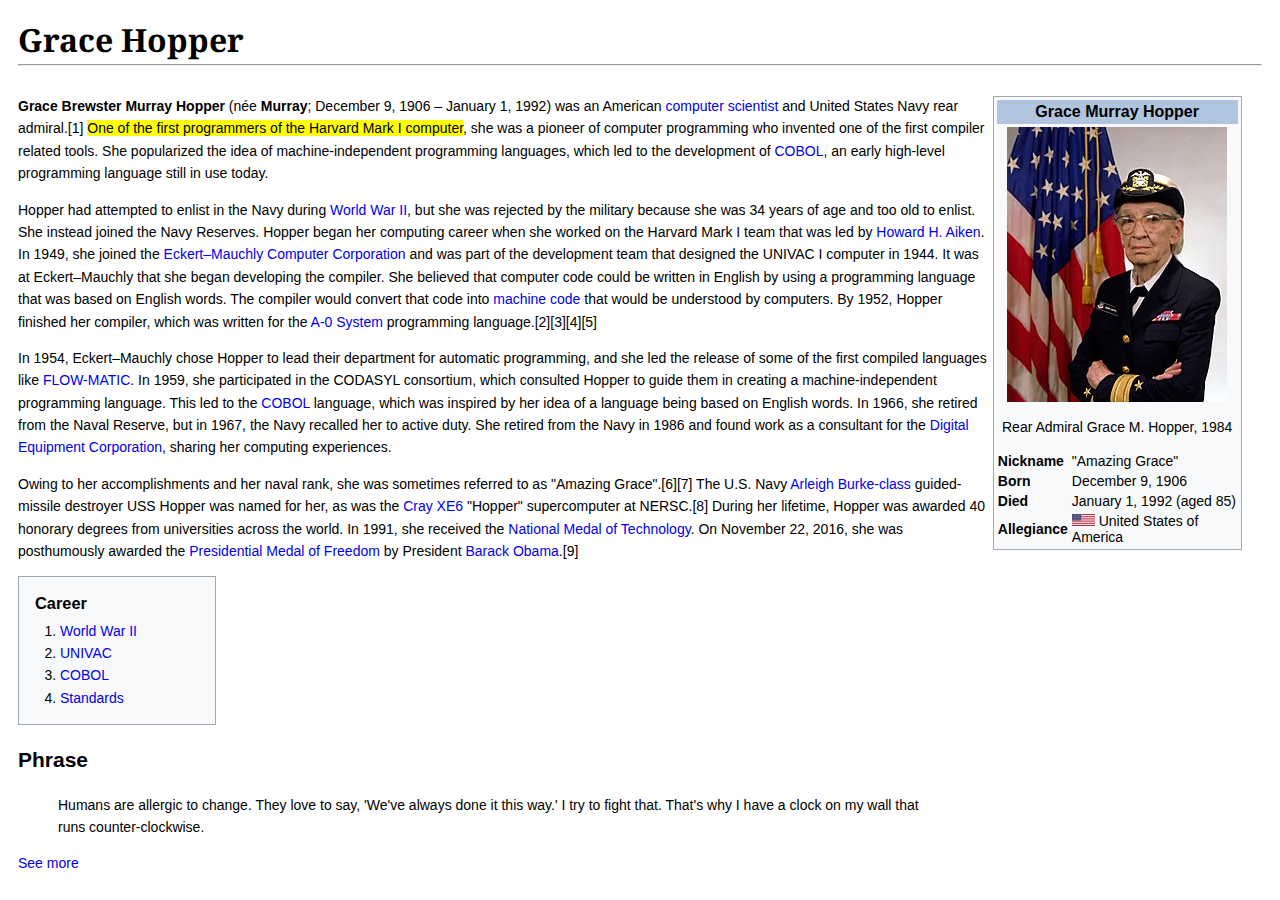
<file: index.html>
<!DOCTYPE html>
<html lang="en">
<head>
  <meta charset="UTF-8">
  <meta name="viewport" content="width=device-width, initial-scale=1.0">
  <meta http-equiv="X-UA-Compatible" content="ie=edge">
  <title>Grace Hopper</title>
  <link href="https://fonts.googleapis.com/css?family=Noto+Serif" rel="stylesheet">
  <link rel="stylesheet" href="css/main.css">
</head>
<body>
  <header>
    <!--Título-->
    <h1>Grace Hopper</h1>
    <!--Línea horizontal-->
    <hr>
  </header>
  <main class="biography">
    <!--Resumen-->
    <p><strong>Grace Brewster Murray Hopper</strong> (née <strong>Murray</strong>; December 9, 1906 – January 1, 1992) was an American <a href="https://en.wikipedia.org/wiki/Computer_scientist" target="_blank">computer scientist</a> and United States Navy rear admiral.[1] <mark>One of the first programmers of the Harvard Mark I computer</mark>, she was a pioneer of computer programming who invented one of the first compiler related tools. She popularized the idea of machine-independent programming languages, which led to the development of <a href="https://en.wikipedia.org/wiki/COBOL">COBOL</a>, an early high-level programming language still in use today.</p>
    <p>Hopper had attempted to enlist in the Navy during <a href="https://en.wikipedia.org/wiki/World_War_II">World War II</a>, but she was rejected by the military because she was 34 years of age and too old to enlist. She instead joined the Navy Reserves. Hopper began her computing career when she worked on the Harvard Mark I team that was led by <a href="https://en.wikipedia.org/wiki/Howard_H._Aiken">Howard H. Aiken</a>. In 1949, she joined the <a href="https://en.wikipedia.org/wiki/Eckert%E2%80%93Mauchly_Computer_Corporation">Eckert–Mauchly Computer Corporation</a> and was part of the development team that designed the UNIVAC I computer in 1944. It was at Eckert–Mauchly that she began developing the compiler. She believed that computer code could be written in English by using a programming language that was based on English words. The compiler would convert that code into <a href="https://en.wikipedia.org/wiki/Machine_code">machine code</a> that would be understood by computers. By 1952, Hopper finished her compiler, which was written for the <a href="https://en.wikipedia.org/wiki/A-0_System">A-0 System</a> programming language.[2][3][4][5]</p>
    <p>In 1954, Eckert–Mauchly chose Hopper to lead their department for automatic programming, and she led the release of some of the first compiled languages like <a href="https://en.wikipedia.org/wiki/FLOW-MATIC">FLOW-MATIC</a>. In 1959, she participated in the CODASYL consortium, which consulted Hopper to guide them in creating a machine-independent programming language. This led to the <a href="https://en.wikipedia.org/wiki/COBOL">COBOL</a> language, which was inspired by her idea of a language being based on English words. In 1966, she retired from the Naval Reserve, but in 1967, the Navy recalled her to active duty. She retired from the Navy in 1986 and found work as a consultant for the <a href="https://en.wikipedia.org/wiki/Digital_Equipment_Corporation">Digital Equipment Corporation</a>, sharing her computing experiences.</p>
    <p>Owing to her accomplishments and her naval rank, she was sometimes referred to as "Amazing Grace".[6][7] The U.S. Navy <a href="https://en.wikipedia.org/wiki/Arleigh_Burke-class_destroyer">Arleigh Burke-class</a> guided-missile destroyer USS Hopper was named for her, as was the <a href="https://en.wikipedia.org/wiki/Cray_XE6">Cray XE6</a> "Hopper" supercomputer at NERSC.[8] During her lifetime, Hopper was awarded 40 honorary degrees from universities across the world. In 1991, she received the <a href="https://en.wikipedia.org/wiki/National_Medal_of_Technology_and_Innovation">National Medal of Technology</a>. On November 22, 2016, she was posthumously awarded the <a href="https://en.wikipedia.org/wiki/Presidential_Medal_of_Freedom">Presidential Medal of Freedom</a> by President <a href="https://en.wikipedia.org/wiki/Barack_Obama">Barack Obama</a>.[9]</p>
    <!--Carrera-->
    <div class="container">
      <h3>Career</h3>
      <ol>
        <li><a href="https://en.wikipedia.org/wiki/Grace_Hopper#World_War_II" target="_blank">World War II</a></li>
        <li><a href="https://en.wikipedia.org/wiki/Grace_Hopper#UNIVAC">UNIVAC</a></li>
        <li><a href="https://en.wikipedia.org/wiki/Grace_Hopper#COBOL">COBOL</a></li>
        <li><a href="https://en.wikipedia.org/wiki/Grace_Hopper#Standards">Standards</a></li>
      </ol>
    </div>
    <!--Frase-->
    <h2>Phrase</h2>
    <blockquote cite="http://www.azquotes.com/quote/553883">
      Humans are allergic to change. They love to say, 'We've always done it this way.' I try to fight that. That's why I have a clock on my wall that runs counter-clockwise.
    </blockquote>
    <!-- redireccionando-->
    <a href="information.html" target="_blank">See more</a>
  </main>
  <!--Tabla-->
  <aside class="sumary">
    <table class="sumary-table">
      <thead>
        <tr>
          <th colspan="2">Grace Murray Hopper</th>
        </tr>
      </thead>
      <tbody>
        <tr>
          <td colspan="2">
            <img src="assets/images/Grace.jpg" alt="Grace Hopper">
            <p>Rear Admiral Grace M. Hopper, 1984</p>
          </td>
        </tr>
        <tr>
          <th>Nickname</th>
          <td>"Amazing Grace"</td>
        </tr>
        <tr>
          <th>Born</th>
          <td>December 9, 1906</td>
        </tr>
        <tr>
          <th>Died</th>
          <td>January 1, 1992 (aged 85)</td>
        </tr>
        <tr>
          <th>Allegiance</th>
          <td><img src="assets/images/bandera.png" alt="EEUU"> United States of America</td>
        </tr>
      </tbody>
    </table>
  </aside>

</body>
</html>
</file>
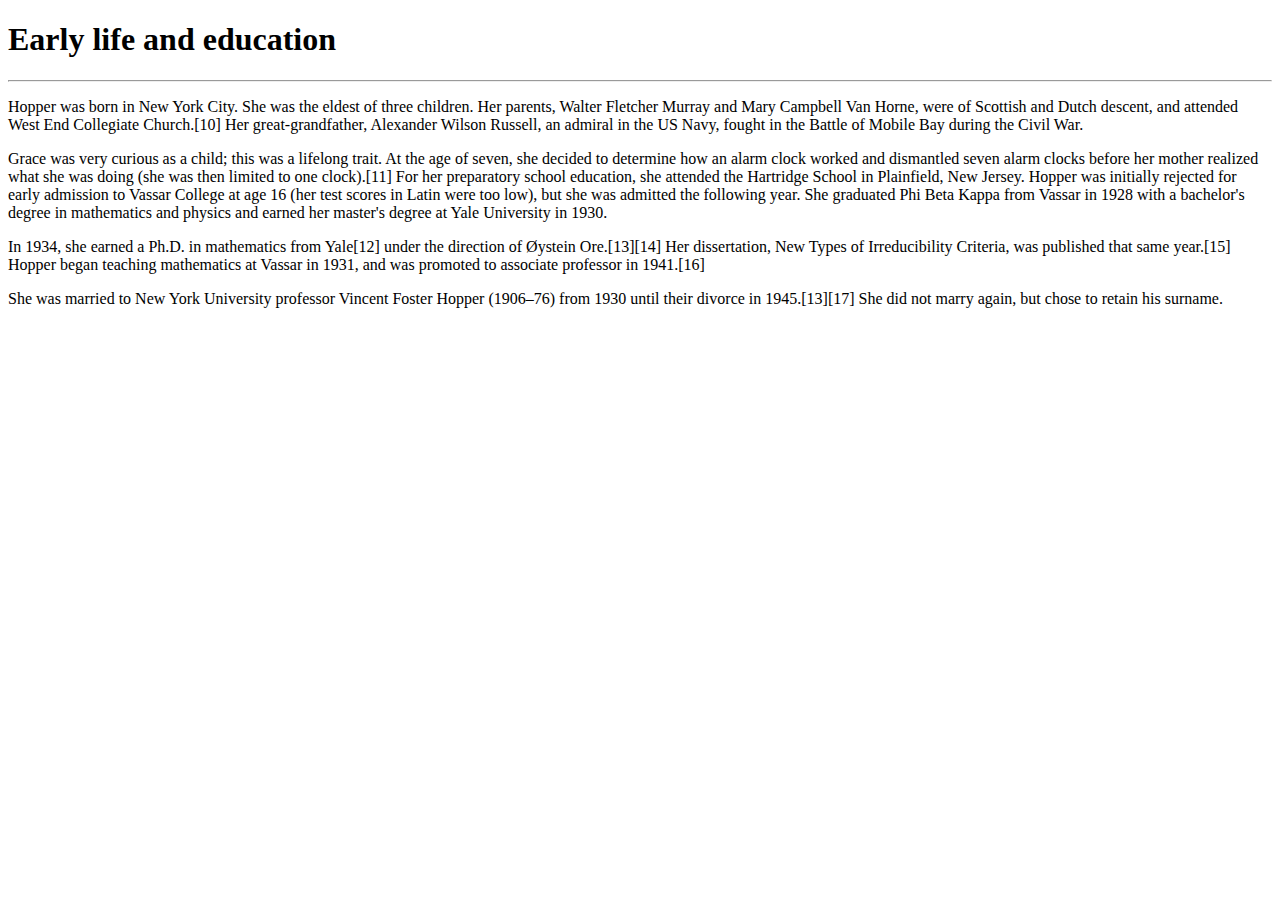
<file: information.html>
<!DOCTYPE html>
<html lang="en">
<head>
  <meta charset="UTF-8">
  <meta name="viewport" content="width=device-width, initial-scale=1.0">
  <meta http-equiv="X-UA-Compatible" content="ie=edge">
  <title>Info</title>
</head>
<body>
  <!--Título principal-->
  <h1>Early life and education</h1>
<!--Linea horizontal-->
  <hr>

  <!--Info-->
  <p>Hopper was born in New York City. She was the eldest of three children. Her parents, Walter Fletcher Murray and Mary Campbell Van Horne, were of Scottish and Dutch descent, and attended West End Collegiate Church.[10] Her great-grandfather, Alexander Wilson Russell, an admiral in the US Navy, fought in the Battle of Mobile Bay during the Civil War.</p>
  <p>Grace was very curious as a child; this was a lifelong trait. At the age of seven, she decided to determine how an alarm clock worked and dismantled seven alarm clocks before her mother realized what she was doing (she was then limited to one clock).[11] For her preparatory school education, she attended the Hartridge School in Plainfield, New Jersey. Hopper was initially rejected for early admission to Vassar College at age 16 (her test scores in Latin were too low), but she was admitted the following year. She graduated Phi Beta Kappa from Vassar in 1928 with a bachelor's degree in mathematics and physics and earned her master's degree at Yale University in 1930.</p>
  <p>In 1934, she earned a Ph.D. in mathematics from Yale[12] under the direction of Øystein Ore.[13][14] Her dissertation, New Types of Irreducibility Criteria, was published that same year.[15] Hopper began teaching mathematics at Vassar in 1931, and was promoted to associate professor in 1941.[16]</p>
  <p>She was married to New York University professor Vincent Foster Hopper (1906–76) from 1930 until their divorce in 1945.[13][17] She did not marry again, but chose to retain his surname.</p>
</body>
</html>
</file>
<file: css/main.css>
body {
  font-family: sans-serif;
  padding: 10px;
}

header h1 {
  margin-bottom: 3px;
  margin-top: 0;
  font-family: 'Noto Serif', serif;
}

a {
  text-decoration: none;
}

header hr {
  margin-top: 0;
  margin-bottom: 0;
}

.biography {
  width: 78%;
  display: inline-block;
  font-size: 14px;
  line-height: 1.6;
  margin-top: 15px;
}

.container {
  border: 1px solid #a2a9b1;
  background-color: #f8f9fa;
  padding: 1px;
  width: 20%;
}

.container h3 {
  text-align: left;
  margin-left: 15px;
  margin-bottom: 0px;
  margin-top: 12px;
}

.container ol {
  margin-top: 3px;
}

.container ol li {
  text-decoration: none;
}

.sumary {
  display: inline-block;
  vertical-align: top;
  width: 20%;
  margin-top: 30px;
}

.sumary-table {
  border: 1px solid #a2a9b1;
  background-color: #f8f9fa;
  padding: 1px;
  font-size: 14px;
}

.sumary-table thead th {
  background-color: #B0C4DE;
  padding-top: 3px;
  padding-bottom: 3px;
  font-size: 16px;
}

.sumary-table tbody tr:first-child {
  text-align: center;
}

.sumary-table tbody th {
  text-align: left;
}
</file>
